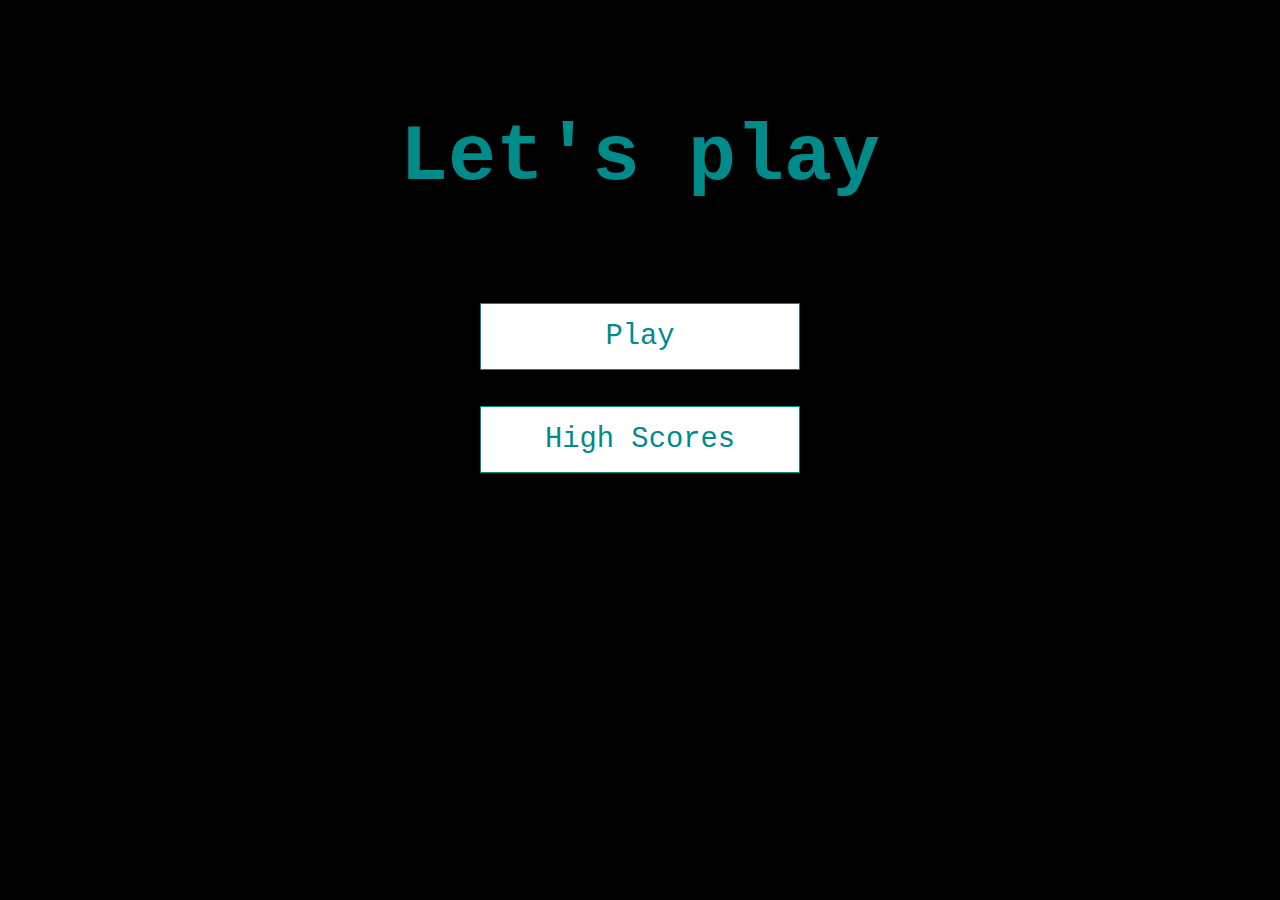
<file: index.html>
<!DOCTYPE html>
<html lang="en">
<head>
    <meta charset="UTF-8">
    <meta http-equiv="X-UA-Compatible" content="IE=edge">
    <meta name="viewport" content="width=device-width, initial-scale=1.0">
    <link rel="stylesheet" href="style.css">
    <link href="https://fonts.googleapis.com/css2?family=Dancing+Script:wght@700&display=swap" rel="stylesheet">
    <title>Quiz App </title>
</head>
<body>
    
<div class="container" >
    <div class="flex-center flex-column" id="home">
        <h1>Let's play</h1>
        <a href="/game.html" class="btn">Play</a>
        <a href="/highscores.html" class="btn">High Scores</a>
    </div>
</div>





<!-- 
<script src="quiz.js"></script> -->
</body>
</html>
</file>
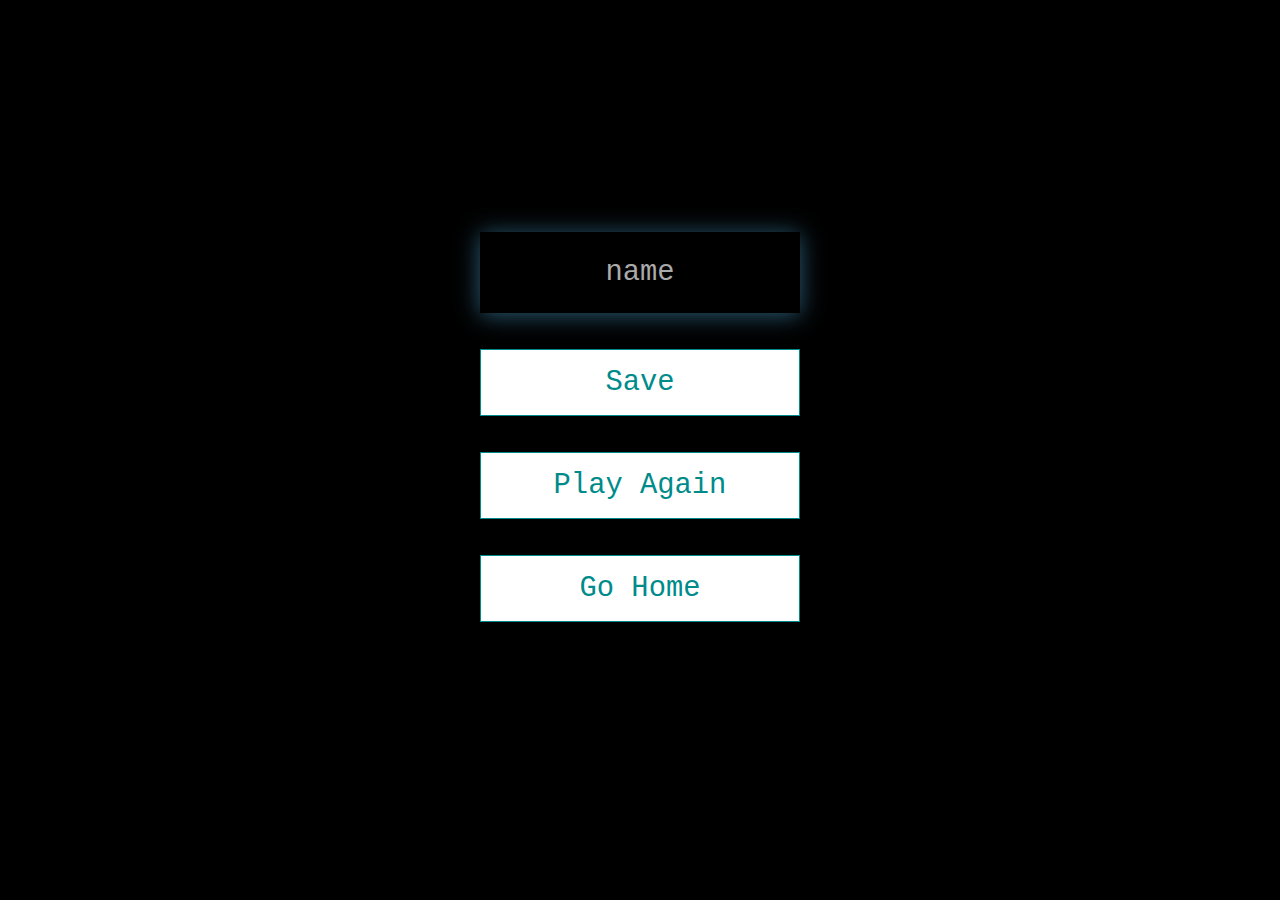
<file: end.html>
<!DOCTYPE html>
<html lang="en">

<head>
    <meta charset="UTF-8">
    <meta http-equiv="X-UA-Compatible" content="IE=edge">
    <meta name="viewport" content="width=device-width, initial-scale=1.0">
    <link href="https://fonts.googleapis.com/css2?family=Architects+Daughter&family=Merriweather:wght@400;900&display=swap" rel="stylesheet">
    <link rel="stylesheet" href="style.css">
    <title>Yaay!</title>
</head>

<body>
    <div class="container">
        <div class="flex-center flex-column" id="end">
            <h1 id="finalScore"></h1>
            <form>
                <input type="text" name="username" id="username" placeholder="name" />
                <button type="submit" class="btn" id="saveScoreBtn" onclick="saveHighScore(event)"
                    disabled>Save</button>
            </form>
            <a href="/game.html" class="btn">Play Again</a>
            <a href="/" class="btn">Go Home</a>
        </div>
    </div>
    <script src="end.js"></script>
</body>

</html>
</file>
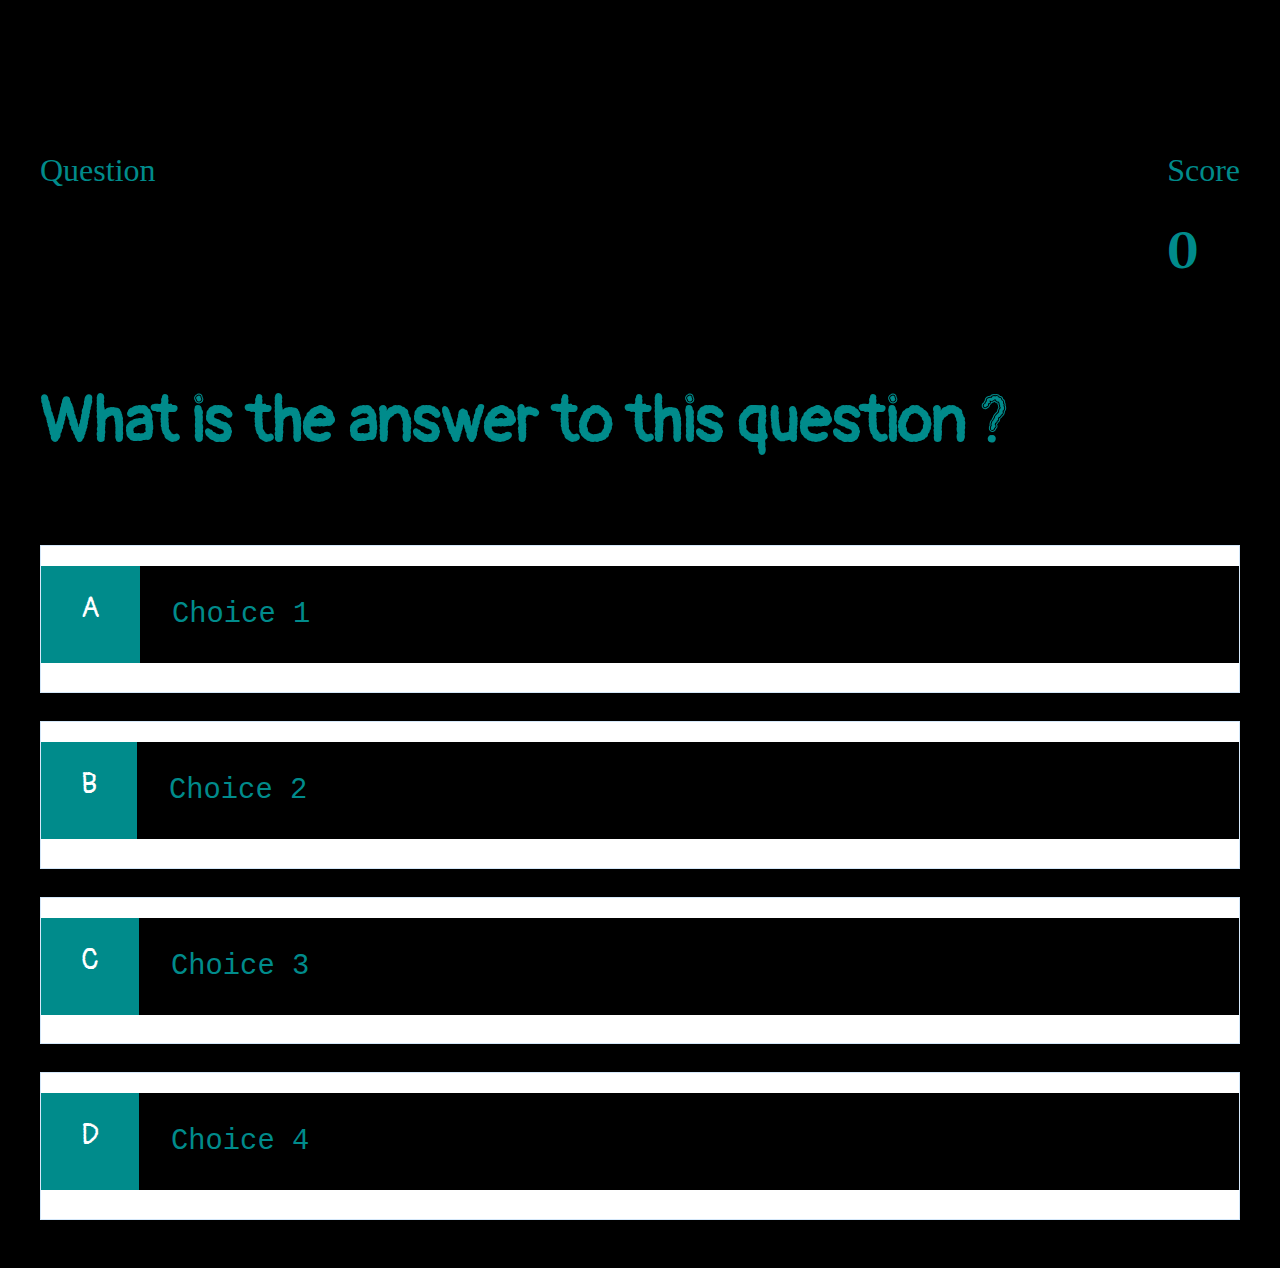
<file: game.html>
<!DOCTYPE html>
<html lang="en">

<head>
    <meta charset="UTF-8">
    <meta http-equiv="X-UA-Compatible" content="IE=edge">
    <meta name="viewport" content="width=device-width, initial-scale=1.0">
    <link href="https://fonts.googleapis.com/css2?family=Pangolin&display=swap" rel="stylesheet">
    <link href="https://fonts.googleapis.com/css2?family=Merriweather:wght@700&display=swap" rel="stylesheet">
    <link rel="stylesheet" href="style.css">
  <link rel="stylesheet" href="game.css">
    <title> Quiz Time</title>
</head>

<body>
    <div class="container">
        <div id="game" class="justify-center flex-column">
            <div class="hud">
                <div class="hud-item">
                   
                    <p class="hud-prefix">
                        Question
                    </p>
                    <h1 class="hud-text" id="questionNumber"></h1>
                </div>
                <div class="hud-item">
                    <p class="hud-prefix">
                        Score
                    </p>
                    <h1 class="hud-text" id="scoreNumber">0</h1>
                </div>
            </div>
            <h2 id="question"> What is the answer to this question ?  </h2>
            <div class="choice-container">
                <p class="choice-prefix">A</p>
                <p class="choice-text" data-number="1">Choice 1</p>
            </div>
            <div class="choice-container">
                <p class="choice-prefix">B</p>
                <p class="choice-text" data-number="2">Choice 2</p>
            </div>
            <div class="choice-container">
                <p class="choice-prefix">C</p>
                <p class="choice-text" data-number="3">Choice 3</p>
            </div>
            <div class="choice-container">
                <p class="choice-prefix">D</p>
                <p class="choice-text" data-number="4">Choice 4</p>
            </div>
        </div>
    </div>

    <script src="game.js"></script>
</body>

</html>
</file>
<file: style.css>
html {
    background-color:black;
   
}

*{
     box-sizing: border-box;
     font-family: "Lucida Console", "Courier New", monospace;
     margin-top: 20px;
     padding: 0%;
     background-color: black;
  
}


h1,
h2,
h3,
h4 {
   
    margin-bottom: 1rem;
}    

h1 {
    font-size: 5rem;
    color:darkcyan;
    margin-bottom: 5rem;
}
 
h1 > span {
    font-size: 2rem;
    font-weight: 350;
}

h2 {
    font-size: 4rem;
margin-bottom: 4rem;
font-weight: 600;
}

h3 {
    font-size: 2.4rem;
    font-weight: 500;
}

.container {
 width: 100%;
 height: 100%;  
 display: flex;
 justify-content: center;
 align-items: center;
 max-width: 80rem;
 margin: 0 auto;
 padding: 2rem;
 
}

.container > * {
    width: 100%;
}

.flex-column {
    display: flex;
    flex-direction: column;
}

.flex-center{
    justify-content: center;
    align-items: center;
}

.justify-center{
    justify-content: center;
}

.text-center {
    text-align: center;
}

.hidden {
    display: none;
}

.btn {
    font-size: 1.8rem;
    padding: 1rem 0;
    width: 20rem;
    text-align: center;
    border: 0.1rem solid darkcyan;
    margin-bottom: 1rem;
    text-decoration: none;
    color: darkcyan;
    background-color: white;
  }
  
  .btn:hover {
    cursor: pointer;
    box-shadow: 0 0.4rem 1.4rem 0 rgba(86, 185, 235, 0.5);
    transform: translateY(-0.1rem);
    transition: transform 150ms;
  }
  
  .btn[disabled]:hover {
    cursor: not-allowed;
    box-shadow: none;
    transform: none;
  }

  .hud {
      display: flex;
      justify-content: space-between;
  }

 
  .hud-prefix{
      font-size: 2rem;
      color: darkcyan ;
      text-align: center;
  }

  .hud-text{
      font-size: 3rem;;
  }

  /* end page */
  input {
    margin-bottom: 1rem;
    width: 20rem;
    padding: 1.5rem;
    font-size: 1.8rem;
    border: none;
    box-shadow: 0 0.1rem 1.4rem 0 rgba(86, 185, 235, 0.5);
  color: darkcyan;
}

  form {
    width: 100%;
    display: flex;
    flex-direction: column;
    align-items: center;
  }

  input::placeholder {
      color: #aaa;
      text-align: center;
  }

  .finalScore {
    font-family: 'Merriweather', serif;
  }
</file>
<file: game.css>
#question {
  color: darkcyan;
  font-family: 'Pangolin', cursive;
}



.choice-container {
    display: flex;
    margin-bottom: 0.5rem;
    width: 100%;
    font-size: 1.8rem;
    border: 0.1rem solid rgb(86, 165, 235, 0.25);
    background-color: white;
   
  }
  
  .choice-container:hover {
    cursor: pointer;
    box-shadow: 0 0.4rem 1.4rem 0 rgba(86, 185, 235, 0.5);
    transform: translateY(-0.1rem);
    transition: transform 150ms;
  }
  
  .choice-prefix {
    padding: 1.5rem 2.5rem;
    background-color:darkcyan;
    color: white;
    font-family: 'Pangolin', cursive;
    
  }
  
  .choice-text {
    padding: 2rem;
    width: 100%;
    font-family: 'Pangolin', cursive bold;
color: darkcyan ;
  }

  .hud-text {
    font-family: 'Merriweather', serif;
  }

  .hud-text:hover {
    color: blanchedalmond;
  }

  .hud-prefix {
    font-family: 'Architects Daughter', cursive;
  }

  .hud-prefix:hover {
    color: blanchedalmond;
  }
  .correct {
    background-color: darkgreen;
  }

  .incorrect {
    background-color: darkred;
  }
</file>
